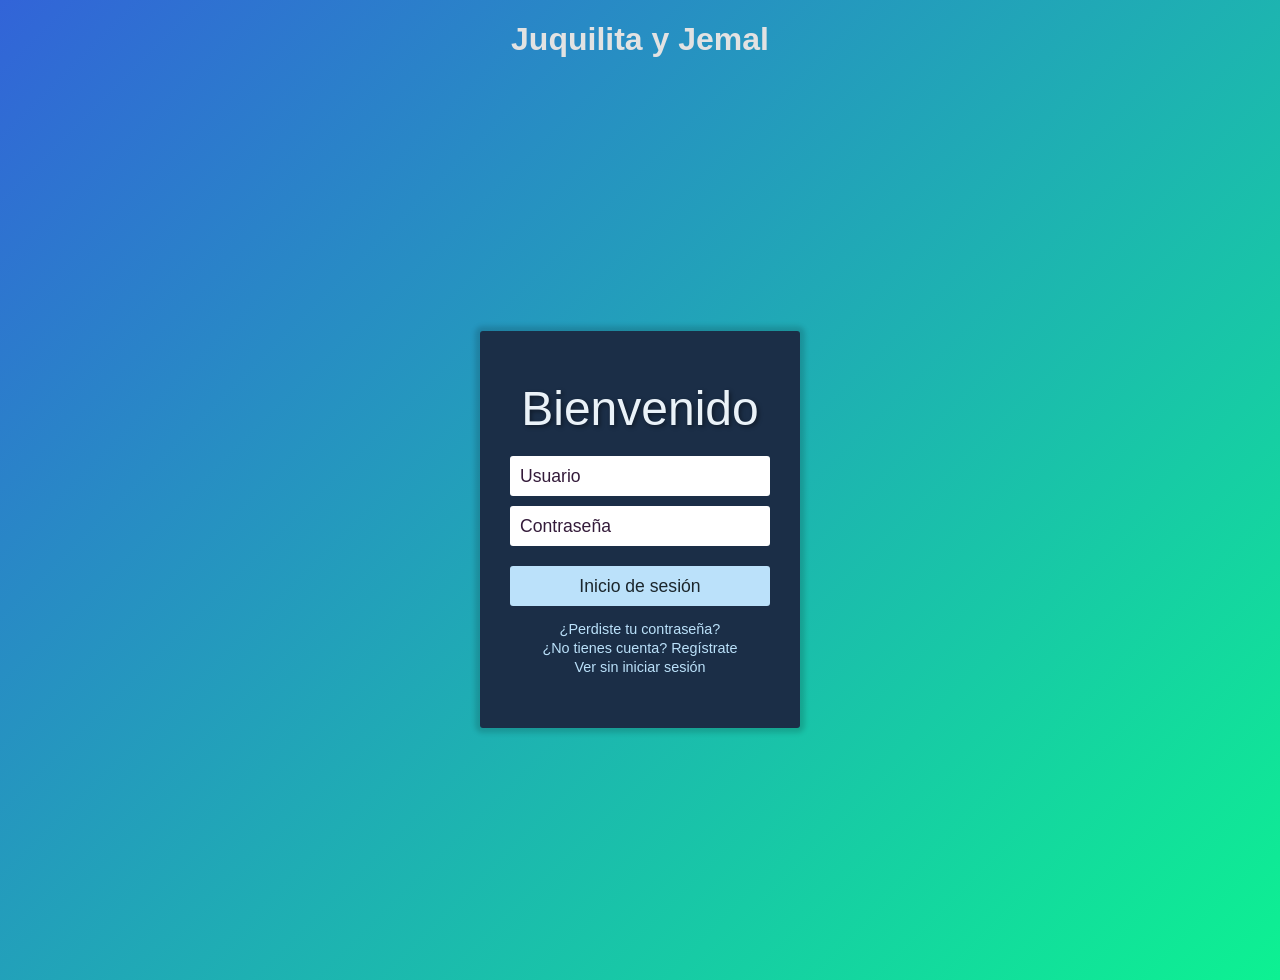
<file: Index.html>
<!DOCTYPE html>
<html lang="es">
<head>
    <meta charset="utf-8">
    <title>Papeleria</title>
    <link rel="stylesheet" href="estilos/login.css">
    <style>
        h1 {
            text-align: center;
            color: rgb(226, 226, 226);
        }
    </style>
</head>
<body>
    <h1>Juquilita y Jemal</h1>

    <div id="contenedor">
        <div id="central">
            <div id="login">
                <div class="titulo">
                    Bienvenido
                </div>
                <!-- Formulario -->
                <form id="loginform" action="Inicio/Marcas.html" method="get">
                    <input type="text" name="usuario" placeholder="Usuario" required>
                    <input type="password" placeholder="Contraseña" name="password" required>
                    <button type="submit" title="Ingresar">Inicio de sesión</button>
                </form>
                
                <div class="pie-form">
                    <a href="https://support.google.com/accounts/answer/41078?hl=es-419&co=GENIE.Platform%3DAndroid">¿Perdiste tu contraseña?</a>
                    <a href="https://accounts.google.com/v3/signin/identifier?dsh=S-1258198000%3A1680223844761771&authuser=0&continue=http%3A%2F%2Fsupport.google.com%2Faccounts%2Fanswer%2F27441%3Fhl%3Des-419&ec=GAlAdQ&hl=es-419&flowName=GlifWebSignIn&flowEntry=AddSession">¿No tienes cuenta? Regístrate</a>
                    <a href="Inicio/Marcas.html">Ver sin iniciar sesión</a>
                </div>
            </div>
        </div>
    </div>
</body>
</html>
</file>
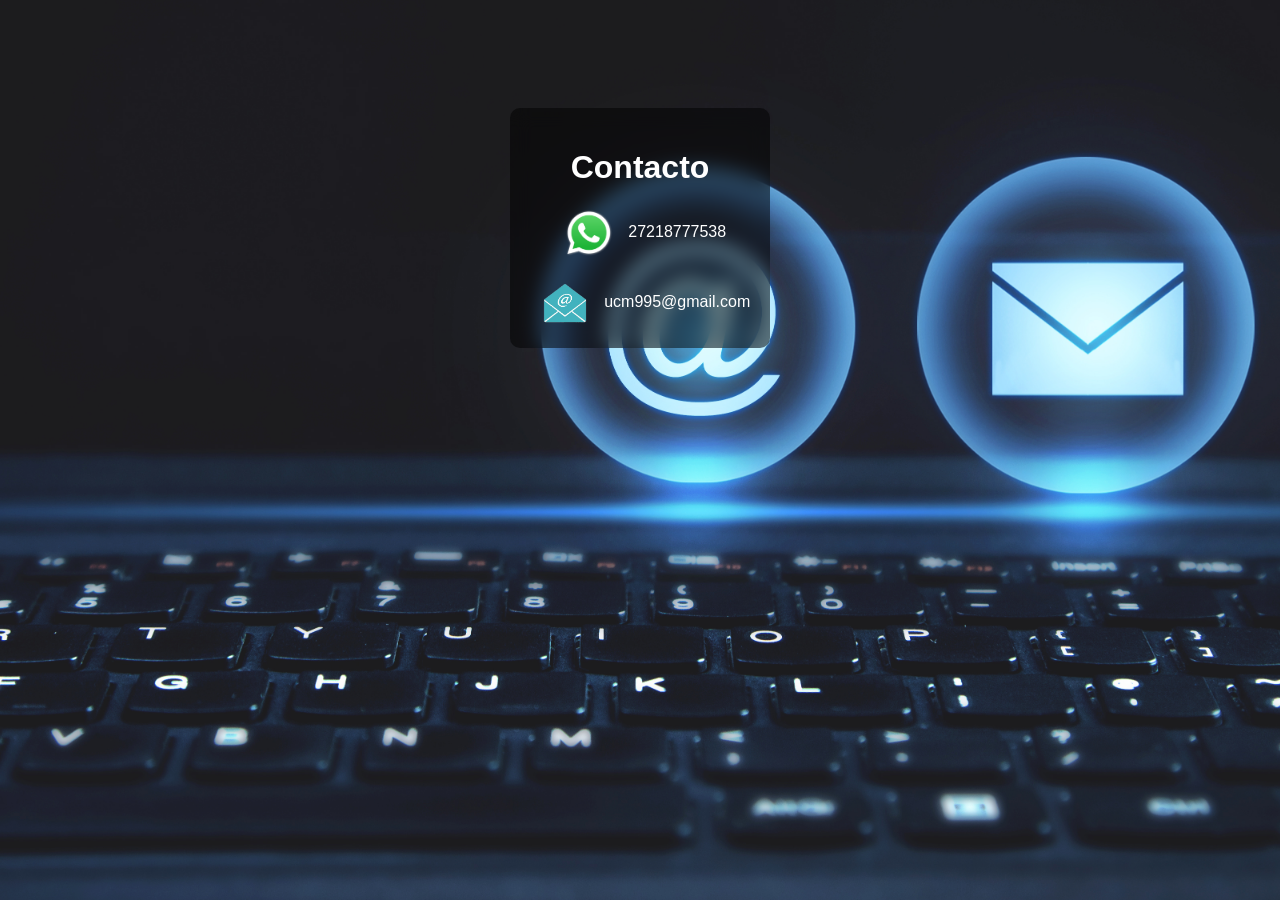
<file: Inicio/contactenos.html>
<!DOCTYPE html>
<html lang="es">
<head>
<meta charset="UTF-8">
<meta name="viewport" content="width=device-width, initial-scale=1.0">
<title>Contacto</title>
<link rel="stylesheet" href="estilos/estilos_contactenos.css">
</head>
<body>
    <div class="contact-overlay">
        <h1>Contacto</h1>
        <div class="contact-info">
            <img src="img_page/whatsapp.png" alt="WhatsApp">
            <span>27218777538</span>
        </div>
        <div class="contact-info">
            <img src="img_page/email.png" alt="Correo electrónico">
            <span>ucm995@gmail.com</span>
        </div>
    </div>
</body>
</html>
</file>
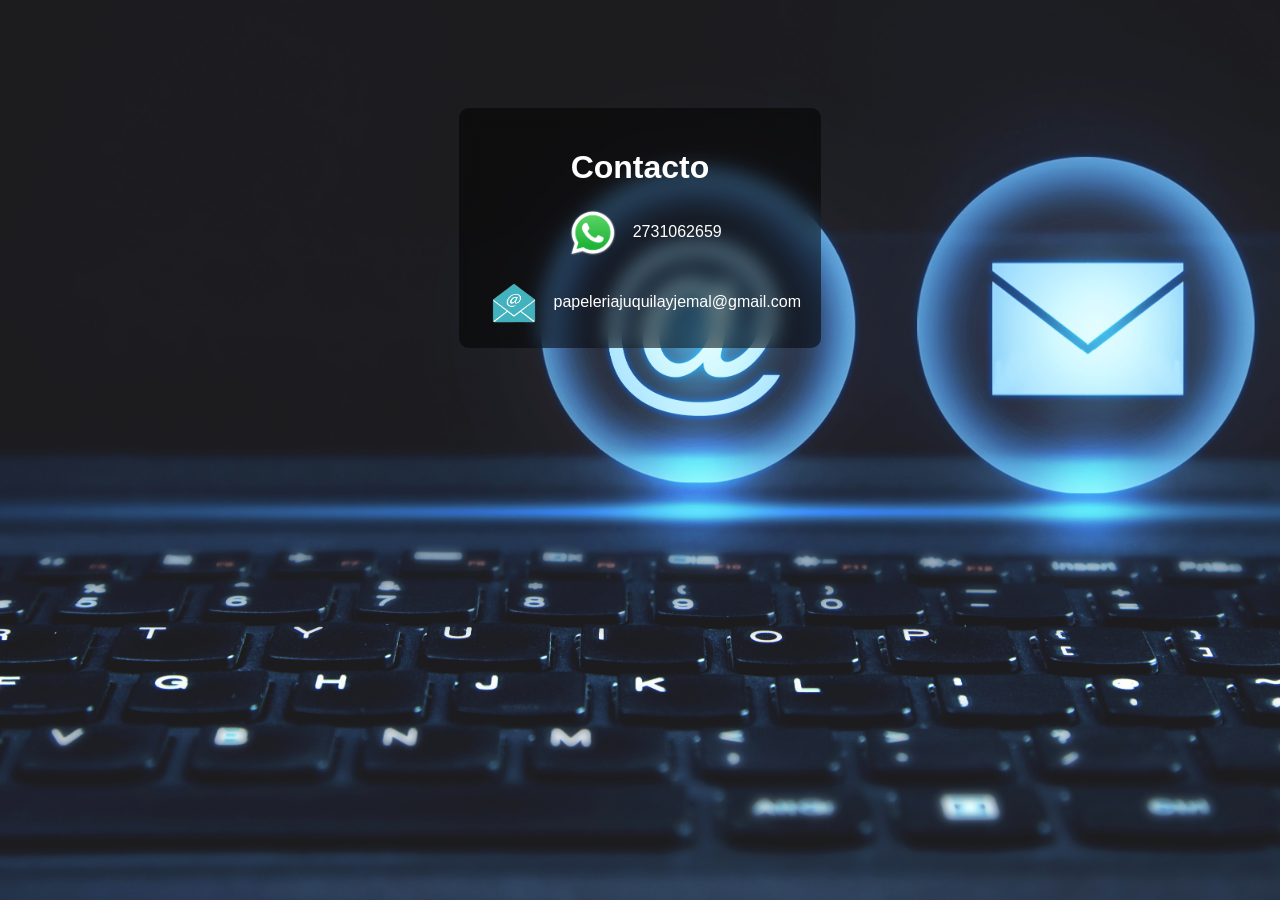
<file: Inicio/papeleria/contactenos.html>
<!DOCTYPE html>
<html lang="es">
<head>
<meta charset="UTF-8">
<meta name="viewport" content="width=device-width, initial-scale=1.0">
<title>Contacto</title>
<style>
    body {
        background-image: url('c.jpg');
        background-size: cover;
        background-position: center;
        color: white;
        font-family: Arial, sans-serif;
        text-align: center;
        padding-top: 100px;
        background-attachment: fixed; /* Fija la imagen de fondo */
    }
    .contact-overlay {
        background-color: rgba(0, 0, 0, 0.5); /* Color de fondo con opacidad */
        padding: 20px;
        border-radius: 10px; /* Bordes redondeados */
        backdrop-filter: blur(10px); /* Efecto de desenfoque */
        display: inline-block; /* Alinear con el texto */
    }
    .contact-info {
        margin-top: 20px;
    }
    .contact-info img {
        width: 50px;
        height: 50px;
        margin: 0 10px;
        vertical-align: middle;
    }
</style>
</head>
<body>
    <div class="contact-overlay">
        <h1>Contacto</h1>
        <div class="contact-info">
            <img src="whatsapp.png" alt="WhatsApp">
            <span>2731062659</span>
        </div>
        <div class="contact-info">
            <img src="email.png" alt="Correo electrónico">
            <span>papeleriajuquilayjemal@gmail.com</span>
        </div>
    </div>
</body>
</html>
</file>
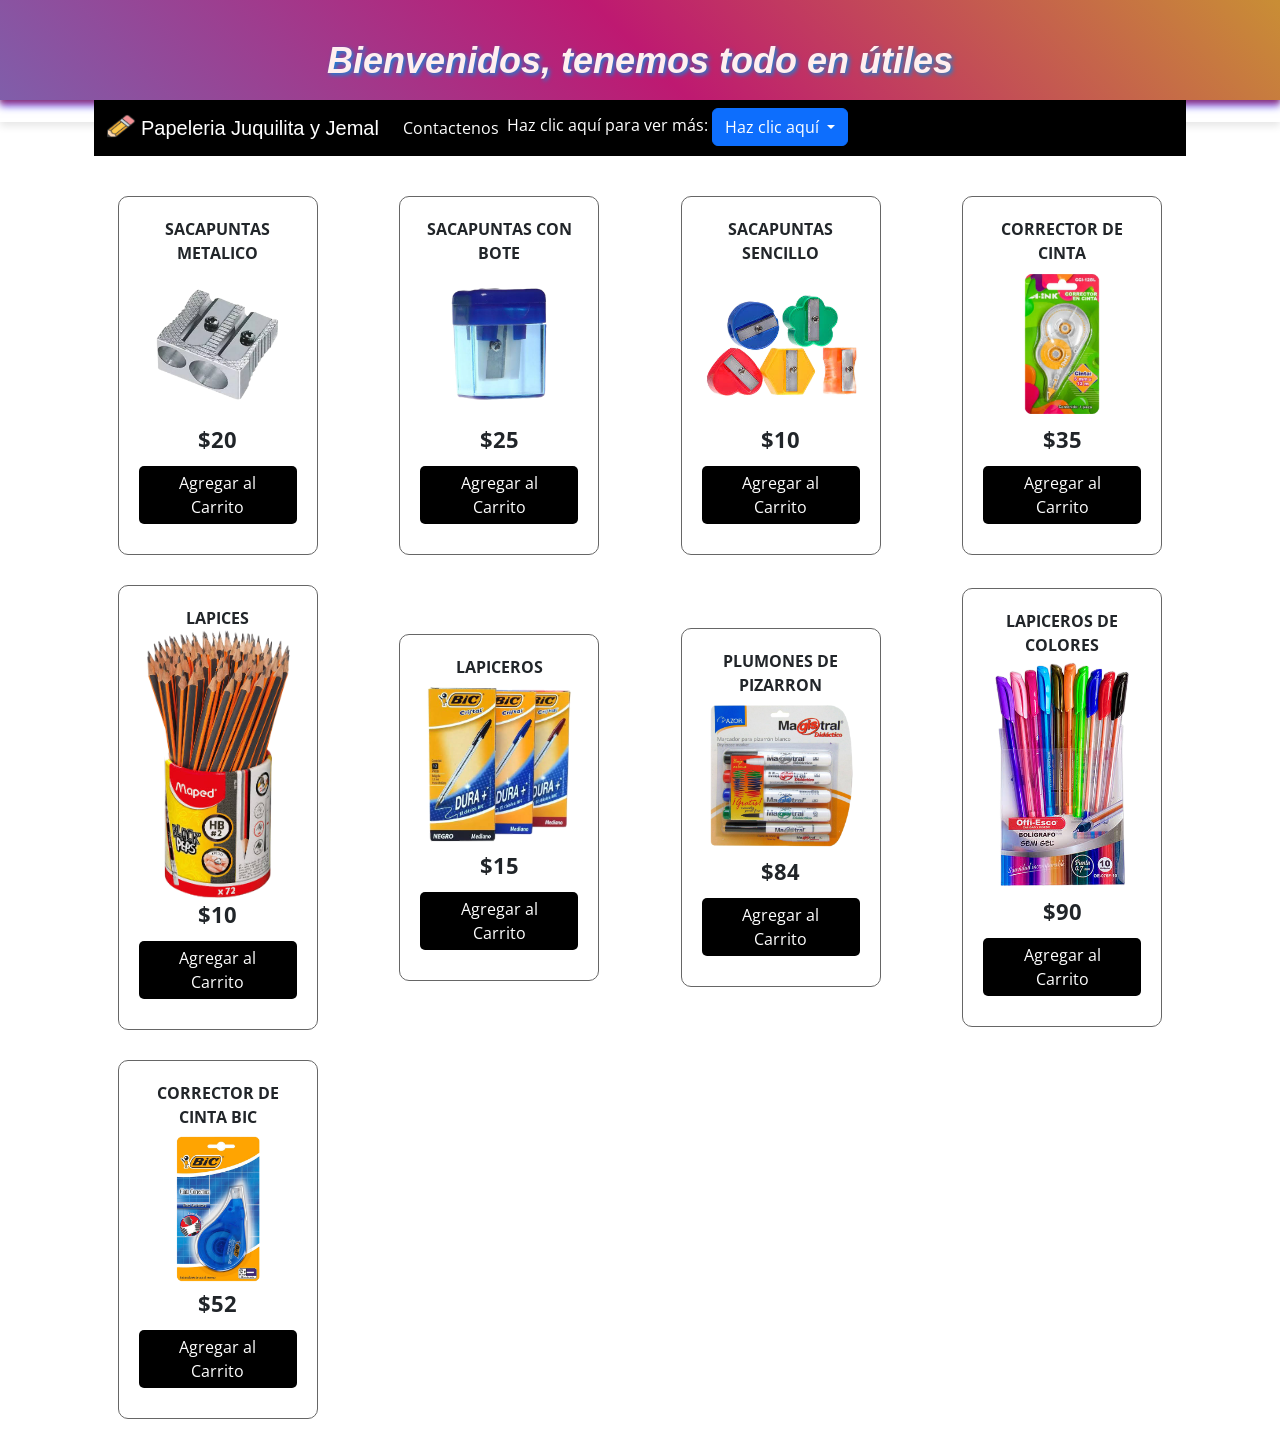
<file: Inicio/papeleria/lapices_y_mas.html>
<!DOCTYPE html>
<html lang="es">

<head>
    <meta charset="UTF-8">
    <meta http-equiv="X-UA-Compatible" content="IE=edge">
    <meta name="viewport" content="width=device-width, initial-scale=1.0">
    <link rel="stylesheet" href="https://cdnjs.cloudflare.com/ajax/libs/font-awesome/6.2.1/css/all.min.css"
        integrity="sha512-MV7K8+y+gLIBoVD59lQIYicR65iaqukzvf/nwasF0nqhPay5w/9lJmVM2hMDcnK1OnMGCdVK+iQrJ7lzPJQd1w=="
        crossorigin="anonymous" referrerpolicy="no-referrer" />
    <link rel="stylesheet" href="estilo.css">
    <script src="app.js" async></script>
    <title>Papeleria Juquilita</title>
    <link href="https://cdn.jsdelivr.net/npm/bootstrap@5.3.0-alpha2/dist/css/bootstrap.min.css" rel="stylesheet"
        integrity="sha384-aFq/bzH65dt+w6FI2ooMVUpc+21e0SRygnTpmBvdBgSdnuTN7QbdgL+OapgHtvPp" crossorigin="anonymous">
</head>

<body>
    <header class="barra-presentacion">
        <h1>Bienvenidos, tenemos todo en útiles</h1>
    </header>

    <div class="container">
        <div class="container">
            <div class="row">
                <div class="col">
                    <nav class="navbar navbar-expand-lg" style="background-color: #000000; color: #fff;">
                        <div class="container-fluid">
                            <a class="navbar-brand" href="#" style="color: #fff;">
                                <img src="img/lapiz.png" alt="Logo" width="30" height="24"
                                    class="d-inline-block align-text-top">
                                <span style="font-family: 'Arial Black', sans-serif;">Papeleria Juquilita y Jemal</span>
                            </a>
                            <button class="navbar-toggler" type="button" data-bs-toggle="collapse"
                                data-bs-target="#navbarSupportedContent" aria-controls="navbarSupportedContent"
                                aria-expanded="false" aria-label="Toggle navigation" style="border-color: #fff;">
                                <span class="navbar-toggler-icon" style="color: #fff;"></span>
                            </button>
                            <div class="collapse navbar-collapse" id="navbarSupportedContent">
                                <ul class="navbar-nav me-auto mb-2 mb-lg-0">
                                    <li class="nav-item">
                                        <a class="nav-link active" aria-current="page" href="contactenos.html"
                                            style="color: #fff;">Contactenos</a>
                                    </li>
                                    <li class="nav-item">
                                        <div class="dropdown">
                                            <span style="color: #ffffff;">Haz clic aquí para ver más:</span>
                                            <button class="btn btn-primary dropdown-toggle" type="button"
                                                id="dropdownMenuButton" data-toggle="dropdown" aria-haspopup="true"
                                                aria-expanded="false">
                                                Haz clic aquí
                                            </button>
                                            <div class="dropdown-menu" aria-labelledby="dropdownMenuButton">
                                                <a class="dropdown-item" href="libretas.html">Libretas</a>
                                                <a class="dropdown-item" href="variado.html">Variado</a>
                                                <a class="dropdown-item" href="libro.html">Libros</a>
                                            </div>
                                        </div>
                                    </li>
                                </ul>
                                <a class="navbar-brand" href="#" style="color: #050505;"></a>
                            </div>
                        </div>
                    </nav>
                </div>
            </div>
        </div>

        <!-- Bootstrap JS y jQuery (Incluir jQuery antes que Bootstrap JS) -->
        <script src="https://code.jquery.com/jquery-3.5.1.slim.min.js"></script>
        <script src="https://maxcdn.bootstrapcdn.com/bootstrap/4.5.2/js/bootstrap.min.js"></script>

        <section class="contenedor">
            <!-- Contenedor de elementos -->
            <div class="contenedor-items">
                <div class="item">
                    <span class="titulo-item">sacapuntas metalico</span>
                    <img src="img/boxengass.png" alt="" class="img-item">
                    <span class="precio-item">$20</span>
                    <button class="boton-item">Agregar al Carrito</button>
                </div>
                <div class="item">
                    <span class="titulo-item">sacapuntas con bote</span>
                    <img src="img/englishros.png" alt="" class="img-item">
                    <span class="precio-item">$25</span>
                    <button class="boton-item">Agregar al Carrito</button>
                </div>
                <div class="item">
                    <span class="titulo-item">sacapuntas sencillo</span>
                    <img src="img/knockna.png" alt="" class="img-item">
                    <span class="precio-item">$10</span>
                    <button class="boton-item">Agregar al Carrito</button>
                </div>
                <div class="item">
                    <span class="titulo-item">corrector de cinta</span>
                    <img src="img/lanigh.png" alt="" class="img-item">
                    <span class="precio-item">$35</span>
                    <button class="boton-item">Agregar al Carrito</button>
                </div>
                <div class="item">
                    <span class="titulo-item">lapices</span>
                    <img src="img/silveral.png" alt="" class="img-item">
                    <span class="precio-item">$10</span>
                    <button class="boton-item">Agregar al Carrito</button>
                </div>
                <div class="item">
                    <span class="titulo-item">lapiceros</span>
                    <img src="img/skingla.png" alt="" class="img-item">
                    <span class="precio-item">$15</span>
                    <button class="boton-item">Agregar al Carrito</button>
                </div>
                <div class="item">
                    <span class="titulo-item">plumones de pizarron</span>
                    <img src="img/midimi.png" alt="" class="img-item">
                    <span class="precio-item">$84</span>
                    <button class="boton-item">Agregar al Carrito</button>
                </div>
                <div class="item">
                    <span class="titulo-item">lapiceros de colores</span>
                    <img src="img/sirblu.png" alt="" class="img-item">
                    <span class="precio-item">$90</span>
                    <button class="boton-item">Agregar al Carrito</button>
                </div>
                <div class="item">
                    <span class="titulo-item">corrector de cinta bic</span>
                    <img src="img/middlestee.png" alt="" class="img-item">
                    <span class="precio-item">$52</span>
                    <button class="boton-item">Agregar al Carrito</button>
                </div>
            </div>

            <!-- Carrito de Compras -->
            <div class="carrito" id="carrito">
                <div class="header-carrito">
                    <h2>Tu Carrito</h2>
                </div>

                <div class="carrito-items">

                </div>
                <div class="carrito-total">
                    <div class="fila">
                        <strong>Tu Total</strong>
                        <span class="carrito-precio-total">
                            $120
                        </span>
                    </div>
                    <a href="carro/pago.html" class="btn-pagar" class="fa-solid fa-bag-shopping"><i>Pagar</i></a>
                </div>
            </div>
        </section>
        <script>
            document.addEventListener("DOMContentLoaded", function () {
                const dropdownMenu = document.querySelector("#dropdownMenuButton");

                dropdownItems.forEach(item => {
                    item.addEventListener("click", function () {
                        // Aquí puedes añadir el comportamiento deseado para cada ventana
                        alert(`Haz clic en ${this.textContent}`);
                    });
                });
            });
        </script>
    </div>
</body>
</html>
</file>
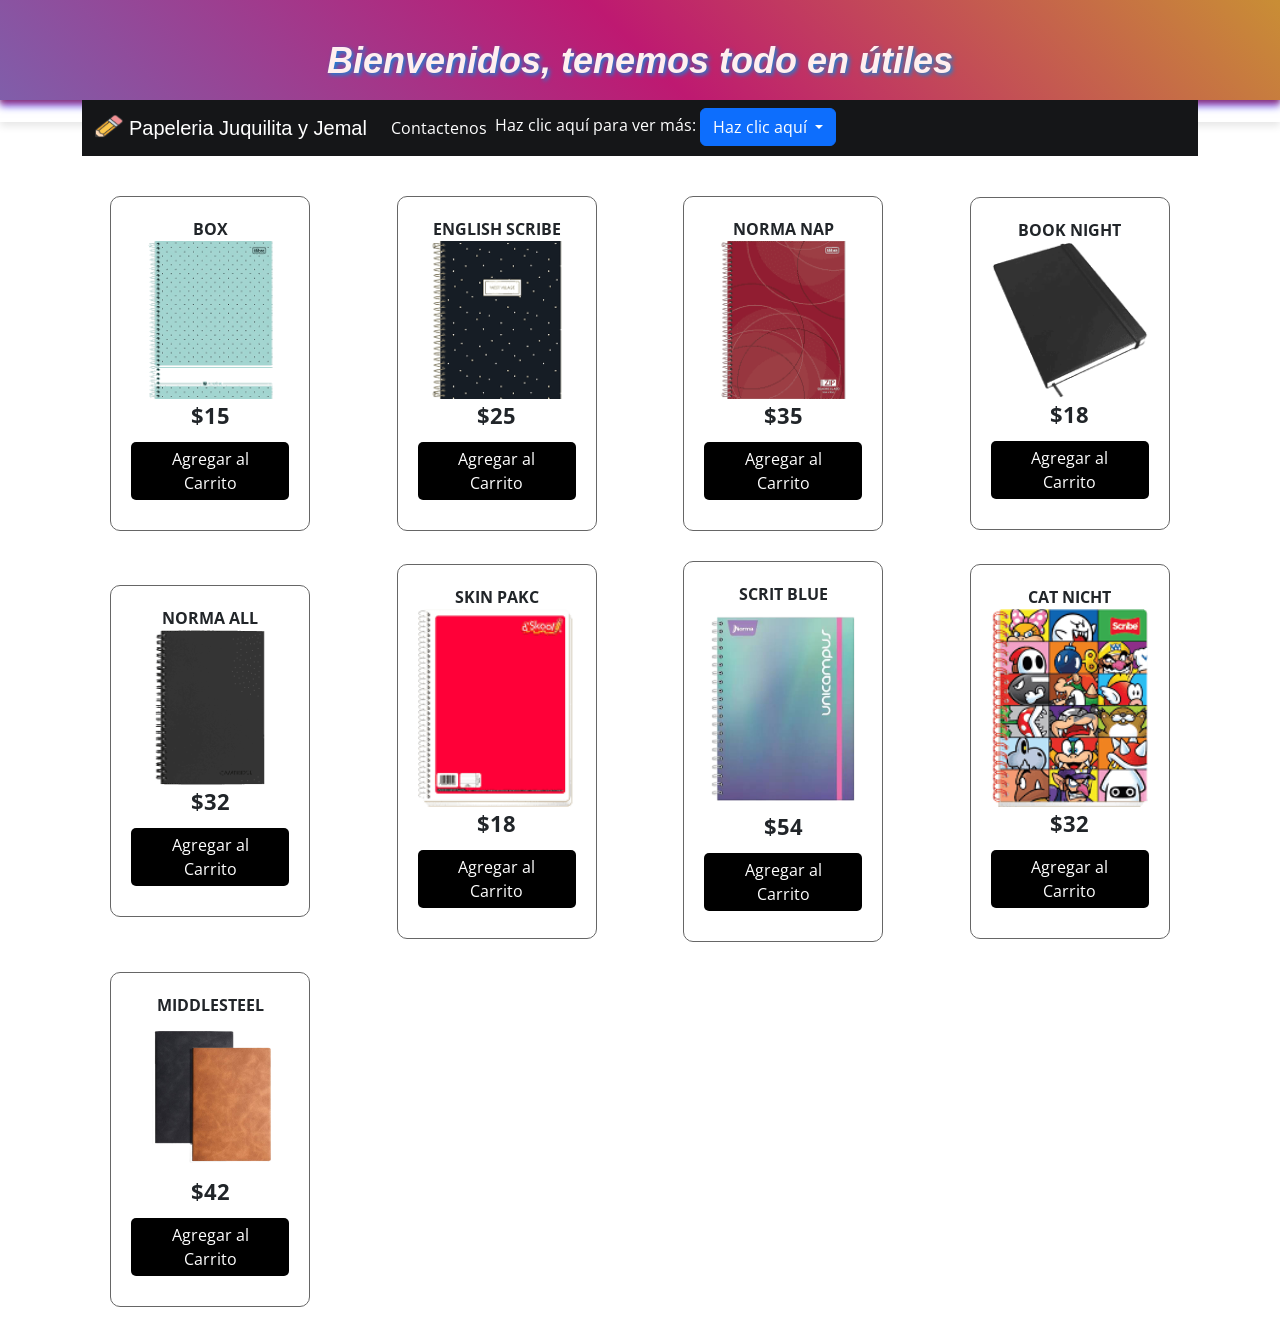
<file: Inicio/papeleria/libretas.html>
<!DOCTYPE html>
<html lang="es">

<head>
    <meta charset="UTF-8">
    <meta http-equiv="X-UA-Compatible" content="IE=edge">
    <meta name="viewport" content="width=device-width, initial-scale=1.0">
    <link rel="stylesheet" href="https://cdnjs.cloudflare.com/ajax/libs/font-awesome/6.2.1/css/all.min.css"
        integrity="sha512-MV7K8+y+gLIBoVD59lQIYicR65iaqukzvf/nwasF0nqhPay5w/9lJmVM2hMDcnK1OnMGCdVK+iQrJ7lzPJQd1w=="
        crossorigin="anonymous" referrerpolicy="no-referrer" />
    <link rel="stylesheet" href="estilo.css">
    <script src="app.js" async></script> <!--- Para que salga el carrito -->
    <title>Papeleria Juquilita </title>
    <link href="https://cdn.jsdelivr.net/npm/bootstrap@5.3.0-alpha2/dist/css/bootstrap.min.css" rel="stylesheet"
        integrity="sha384-aFq/bzH65dt+w6FI2ooMVUpc+21e0SRygnTpmBvdBgSdnuTN7QbdgL+OapgHtvPp" crossorigin="anonymous">
</head>

<body>
    <header class="barra-presentacion">
        <h1>Bienvenidos, tenemos todo en útiles</h1>
    </header>

    <div class="container">
        <div class="row">
            <div class="container">
                <div class="row">
                    <div class="col">
                        <nav class="navbar navbar-expand-lg" style="background-color: #151618; color: #fff;">
                            <div class="container-fluid">
                                <a class="navbar-brand" href="#" style="color: #fff;">
                                    <img src="img/lapiz.png" alt="Logo" width="30" height="24"
                                        class="d-inline-block align-text-top">
                                    <span style="font-family: 'Arial Black', sans-serif;">Papeleria
                                        Juquilita y Jemal</span>
                                </a>
                                <button class="navbar-toggler" type="button" data-bs-toggle="collapse"
                                    data-bs-target="#navbarSupportedContent" aria-controls="navbarSupportedContent"
                                    aria-expanded="false" aria-label="Toggle navigation" style="border-color: #fff;">
                                    <span class="navbar-toggler-icon" style="color: #fff;"></span>
                                </button>
                                <div class="collapse navbar-collapse" id="navbarSupportedContent">
                                    <ul class="navbar-nav me-auto mb-2 mb-lg-0">
                                        <li class="nav-item">
                                            <a class="nav-link active" aria-current="page" href="contactenos.html"
                                                style="color: #fff;">Contactenos</a>
                                        </li>
                                        <li class="nav-item">
                                            <div class="dropdown">
                                                <span style="color: #ffffff;">Haz clic aquí para ver
                                                    más:</span>
                                                <button class="btn btn-primary dropdown-toggle" type="button"
                                                    id="dropdownMenuButton" data-toggle="dropdown" aria-haspopup="true"
                                                    aria-expanded="false">
                                                    Haz clic aquí
                                                </button>
                                                <div class="dropdown-menu" aria-labelledby="dropdownMenuButton">
                                                    <a class="dropdown-item" href="lapices_y_mas.html">Lapices y mas</a>
                                                    <a class="dropdown-item" href="variado.html">Variado</a>
                                                    <a class="dropdown-item" href="libro.html">Libros</a>

                                                </div>
                                            </div>
                                        </li>
                                    </ul>
                                    <a class="navbar-brand" href="#" style="color: #050505;"></a>
                                </div>
                            </div>
                        </nav>
                    </div>
                </div>
            </div>

            <!-- Bootstrap JS y jQuery (Asegúrate de incluir jQuery antes de Bootstrap JS) -->
            <script src="https://code.jquery.com/jquery-3.5.1.slim.min.js"></script>
            <script src="https://maxcdn.bootstrapcdn.com/bootstrap/4.5.2/js/bootstrap.min.js"></script>


            <section class="contenedor">
                <!-- Contenedor de elementos -->
                <div class="contenedor-items">
                    <div class="item">
                        <span class="titulo-item">Box</span>
                        <img src="img/boxengasse.png" alt="" class="img-item">
                        <span class="precio-item">$15</span>
                        <button class="boton-item">Agregar al Carrito</button>
                    </div>
                    <div class="item">
                        <span class="titulo-item">English scribe</span>
                        <img src="img/englishrose.png" alt="" class="img-item">
                        <span class="precio-item">$25</span>
                        <button class="boton-item">Agregar al Carrito</button>
                    </div>
                    <div class="item">
                        <span class="titulo-item">Norma Nap</span>
                        <img src="img/knocknap.png" alt="" class="img-item">
                        <span class="precio-item">$35</span>
                        <button class="boton-item">Agregar al Carrito</button>
                    </div>
                    <div class="item">
                        <span class="titulo-item">BOOK Night</span>
                        <img src="img/lanight.png" alt="" class="img-item">
                        <span class="precio-item">$18</span>
                        <button class="boton-item">Agregar al Carrito</button>
                    </div>
                    <div class="item">
                        <span class="titulo-item">Norma All</span>
                        <img src="img/silverall.png" alt="" class="img-item">
                        <span class="precio-item">$32</span>
                        <button class="boton-item">Agregar al Carrito</button>
                    </div>
                    <div class="item">
                        <span class="titulo-item">Skin PAKC</span>
                        <img src="img/skinglam.png" alt="" class="img-item">
                        <span class="precio-item">$18</span>
                        <button class="boton-item">Agregar al Carrito</button>
                    </div>
                    <div class="item">
                        <span class="titulo-item">Scrit Blue</span>
                        <img src="img/midimix.png" alt="" class="img-item">
                        <span class="precio-item">$54</span>
                        <button class="boton-item">Agregar al Carrito</button>
                    </div>
                    <div class="item">
                        <span class="titulo-item">CAT NICHT</span>
                        <img src="img/sirblue.png" alt="" class="img-item">
                        <span class="precio-item">$32</span>
                        <button class="boton-item">Agregar al Carrito</button>
                    </div>
                    <div class="item">
                        <span class="titulo-item">Middlesteel</span>
                        <img src="img/middlesteel.png" alt="" class="img-item">
                        <span class="precio-item">$42</span>
                        <button class="boton-item">Agregar al Carrito</button>
                    </div>
                </div>

                <!-- Carrito de Compras -->
                <div class="carrito" id="carrito">
                    <div class="header-carrito">
                        <h2>Tu Carrito</h2>
                    </div>

                    <div class="carrito-items">

                    </div>
                    <div class="carrito-total">
                        <div class="fila">
                            <strong>Tu Total</strong>
                            <span class="carrito-precio-total">
                                $120.,00
                            </span>
                        </div>
                        <a href="carro/pago.html" class="btn-pagar" class="fa-solid fa-bag-shopping"><i>Pagar</i></a>
                    </div>
                </div>
            </section>
            
            <script>
                document.addEventListener("DOMContentLoaded", function () {
                    const dropdownMenu = document.querySelector("#dropdownMenuButton");

                    dropdownItems.forEach(item => {
                        item.addEventListener("click", function () {
                            // Aquí puedes añadir el comportamiento deseado para cada ventana
                            alert(`Haz clic en ${this.textContent}`);
                        });
                    });
                });
            </script>
        </div>
    </div>
</body>

</html>
</file>
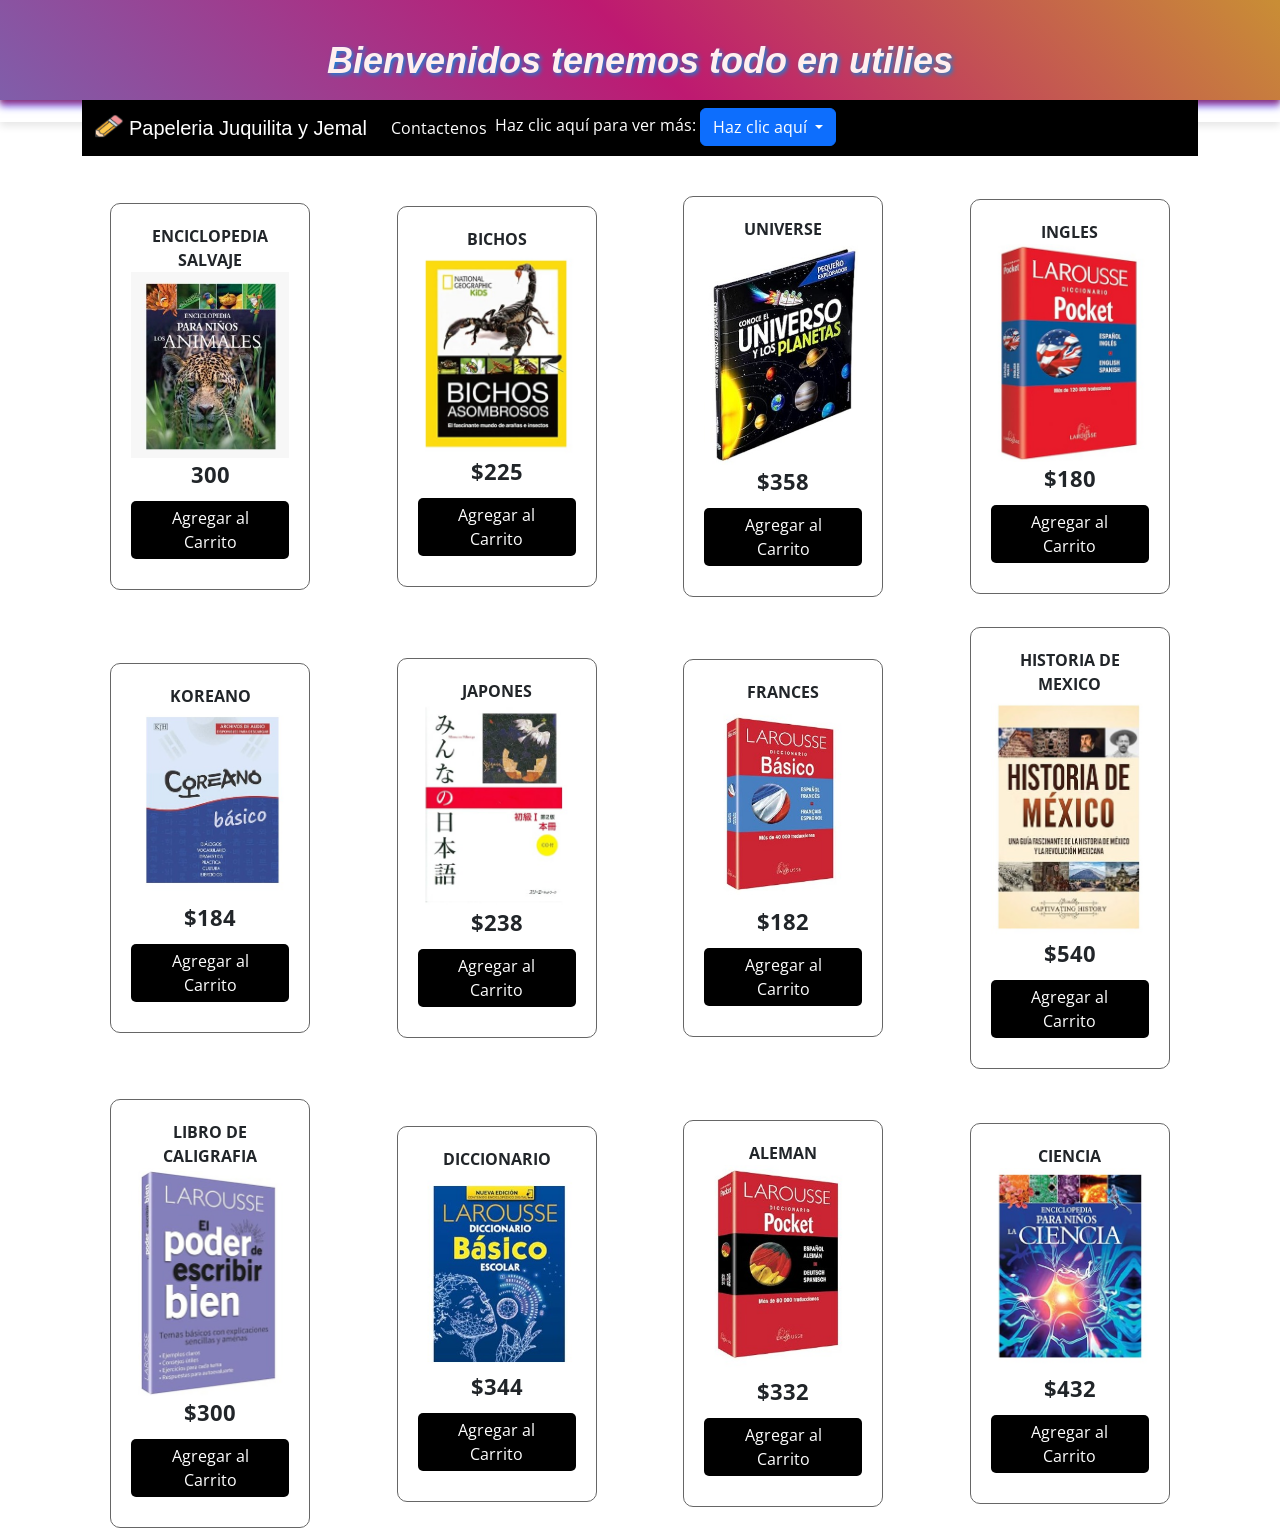
<file: Inicio/papeleria/libro.html>
<!DOCTYPE html>
<html lang="es">

<head>
    <meta charset="UTF-8">
    <meta http-equiv="X-UA-Compatible" content="IE=edge">
    <meta name="viewport" content="width=device-width, initial-scale=1.0">
    <link rel="stylesheet" href="https://cdnjs.cloudflare.com/ajax/libs/font-awesome/6.2.1/css/all.min.css"
        integrity="sha512-MV7K8+y+gLIBoVD59lQIYicR65iaqukzvf/nwasF0nqhPay5w/9lJmVM2hMDcnK1OnMGCdVK+iQrJ7lzPJQd1w=="
        crossorigin="anonymous" referrerpolicy="no-referrer" />
    <link rel="stylesheet" href="estilo.css">
    <script src="app.js" async></script>
    <title>Papeleria Juquilita</title>
    <link href="https://cdn.jsdelivr.net/npm/bootstrap@5.3.0-alpha2/dist/css/bootstrap.min.css" rel="stylesheet"
        integrity="sha384-aFq/bzH65dt+w6FI2ooMVUpc+21e0SRygnTpmBvdBgSdnuTN7QbdgL+OapgHtvPp" crossorigin="anonymous">
</head>

<body>

    <header class="barra-presentacion">
        <h1>Bienvenidos tenemos todo en utilies </h1>
    </header>

    <div class="container">

        <div class="row">
            <!-- Fila 1 nombre del sitio y menú -->
            <div class="container">
                <div class="row">
                    <div class="col">
                        <nav class="navbar navbar-expand-lg" style="background-color: #000000; color: #fff;">
                            <div class="container-fluid">
                                <a class="navbar-brand" href="#" style="color: #fff;">
                                    <img src="img/lapiz.png" alt="Logo" width="30" height="24"
                                        class="d-inline-block align-text-top">
                                    <span style="font-family: 'Arial Black', sans-serif;">Papeleria Juquilita y Jemal</span>
                                </a>
                                <button class="navbar-toggler" type="button" data-bs-toggle="collapse"
                                    data-bs-target="#navbarSupportedContent" aria-controls="navbarSupportedContent"
                                    aria-expanded="false" aria-label="Toggle navigation" style="border-color: #fff;">
                                    <span class="navbar-toggler-icon" style="color: #fff;"></span>
                                </button>
                                <div class="collapse navbar-collapse" id="navbarSupportedContent">
                                    <ul class="navbar-nav me-auto mb-2 mb-lg-0">
                                        <li class="nav-item">
                                            <a class="nav-link active" aria-current="page" href="contactenos.html"
                                                style="color: #fff;">Contactenos</a>
                                        </li>
                                        <li class="nav-item">
                                            <div class="dropdown">
                                                <span style="color: #ffffff;">Haz clic aquí para ver más:</span>
                                                <button class="btn btn-primary dropdown-toggle" type="button" id="dropdownMenuButton" data-toggle="dropdown" 
                                                aria-haspopup="true" aria-expanded="false">Haz clic aquí </button>

                                                <div class="dropdown-menu" aria-labelledby="dropdownMenuButton">
                                                    <a class="dropdown-item" href="lapices_y_mas.html">Lapices y mas</a>
                                                    <a class="dropdown-item" href="variado.html">Variado</a>
                                                    <a class="dropdown-item" href="libretas.html">Libretas</a>
                                                </div>
                                            </div>
                                        </li>
                                    </ul>
                                    <a class="navbar-brand" href="#" style="color: #050505;"></a>
                                </div>
                            </div>
                        </nav>
                    </div>
                </div>
            </div>


            <!-- Bootstrap JS y jQuery (Asegúrate de incluir jQuery antes de Bootstrap JS) -->
            <script src="https://code.jquery.com/jquery-3.5.1.slim.min.js"></script>
            <script src="https://maxcdn.bootstrapcdn.com/bootstrap/4.5.2/js/bootstrap.min.js"></script>


            <section class="contenedor">
                <!-- Contenedor de elementos -->
                <div class="contenedor-items">
                    <div class="item">
                        <span class="titulo-item">Enciclopedia salvaje</span>
                        <img src="img/1.jpeg" alt="" class="img-item">
                        <span class="precio-item">300</span>
                        <button class="boton-item">Agregar al Carrito</button>
                    </div>
                    <div class="item">
                        <span class="titulo-item">Bichos</span>
                        <img src="img/2.jpeg" alt="" class="img-item">
                        <span class="precio-item">$225</span>
                        <button class="boton-item">Agregar al Carrito</button>
                    </div>
                    <div class="item">
                        <span class="titulo-item">Universe</span>
                        <img src="img/3.jpeg" alt="" class="img-item">
                        <span class="precio-item">$358</span>
                        <button class="boton-item">Agregar al Carrito</button>
                    </div>
                    <div class="item">
                        <span class="titulo-item">Ingles</span>
                        <img src="img/4.jpeg" alt="" class="img-item">
                        <span class="precio-item">$180</span>
                        <button class="boton-item">Agregar al Carrito</button>
                    </div>
                    <div class="item">
                        <span class="titulo-item">Koreano</span>
                        <img src="img/10.jpeg" alt="" class="img-item">
                        <span class="precio-item">$184</span>
                        <button class="boton-item">Agregar al Carrito</button>

                    </div>
                    <div class="item">
                        <span class="titulo-item">Japones</span>
                        <img src="img/11.jpeg" alt="" class="img-item">
                        <span class="precio-item">$238</span>
                        <button class="boton-item">Agregar al Carrito</button>

                    </div>
                    <div class="item">
                        <span class="titulo-item">Frances</span>
                        <img src="img/12.jpeg" alt="" class="img-item">
                        <span class="precio-item">$182</span>
                        <button class="boton-item">Agregar al Carrito</button>


                    </div>
                    <div class="item">
                        <span class="titulo-item">Historia de Mexico</span>
                        <img src="img/5.jpeg" alt="" class="img-item">
                        <span class="precio-item">$540</span>
                        <button class="boton-item">Agregar al Carrito</button>
                    </div>
                    <div class="item">
                        <span class="titulo-item">Libro de Caligrafia</span>
                        <img src="img/6.jpeg" alt="" class="img-item">
                        <span class="precio-item">$300</span>
                        <button class="boton-item">Agregar al Carrito</button>
                    </div>
                    <div class="item">
                        <span class="titulo-item">Diccionario</span>
                        <img src="img/7.jpeg" alt="" class="img-item">
                        <span class="precio-item">$344</span>
                        <button class="boton-item">Agregar al Carrito</button>
                    </div>
                    <div class="item">
                        <span class="titulo-item">Aleman</span>
                        <img src="img/8.jpeg" alt="" class="img-item">
                        <span class="precio-item">$332</span>
                        <button class="boton-item">Agregar al Carrito</button>
                    </div>
                    <div class="item">
                        <span class="titulo-item">Ciencia</span>
                        <img src="img/9.jpeg" alt="" class="img-item">
                        <span class="precio-item">$432</span>
                        <button class="boton-item">Agregar al Carrito</button>
                    </div>
                </div>
                <!-- Carrito de Compras -->
                <div class="carrito" id="carrito">
                    <div class="header-carrito">
                        <h2>Tu Carrito</h2>
                    </div>

                    <div class="carrito-items"> </div>
                    <div class="carrito-total">
                        <div class="fila">
                            <strong>Tu Total</strong>
                            <span class="carrito-precio-total">$120. 0,00</span>
                        </div>
                        <a href="carro/pago.html" class="btn-pagar">Pagar <i class="fa-solid fa-bag-shopping"></i></a>
                    </div>
                </div>
            </section>
        </div>
    </div>
</body>

</html>



<!---
    <!DOCTYPE html>
    <html lang="es">

    <head>
        <meta charset="UTF-8">
        <meta http-equiv="X-UA-Compatible" content="IE=edge">
        <meta name="viewport" content="width=device-width, initial-scale=1.0">
        <link rel="stylesheet" href="https://cdnjs.cloudflare.com/ajax/libs/font-awesome/6.2.1/css/all.min.css"
            integrity="sha512-MV7K8+y+gLIBoVD59lQIYicR65iaqukzvf/nwasF0nqhPay5w/9lJmVM2hMDcnK1OnMGCdVK+iQrJ7lzPJQd1w=="
            crossorigin="anonymous" referrerpolicy="no-referrer" />
        <link rel="stylesheet" href="estilo.css">
        <script src="app.js" async></script>
        <title>Papeleria Juquilita </title>
    </head>
-->



<!--
            <head>
                <meta charset="UTF-8">
                <meta name="viewport" content="width=device-width, initial-scale=1.0">
                <title>Desplegar Ventanas</title>
            
                <link href="https://maxcdn.bootstrapcdn.com/bootstrap/4.5.2/css/bootstrap.min.css" rel="stylesheet">
            </head
-->
</file>
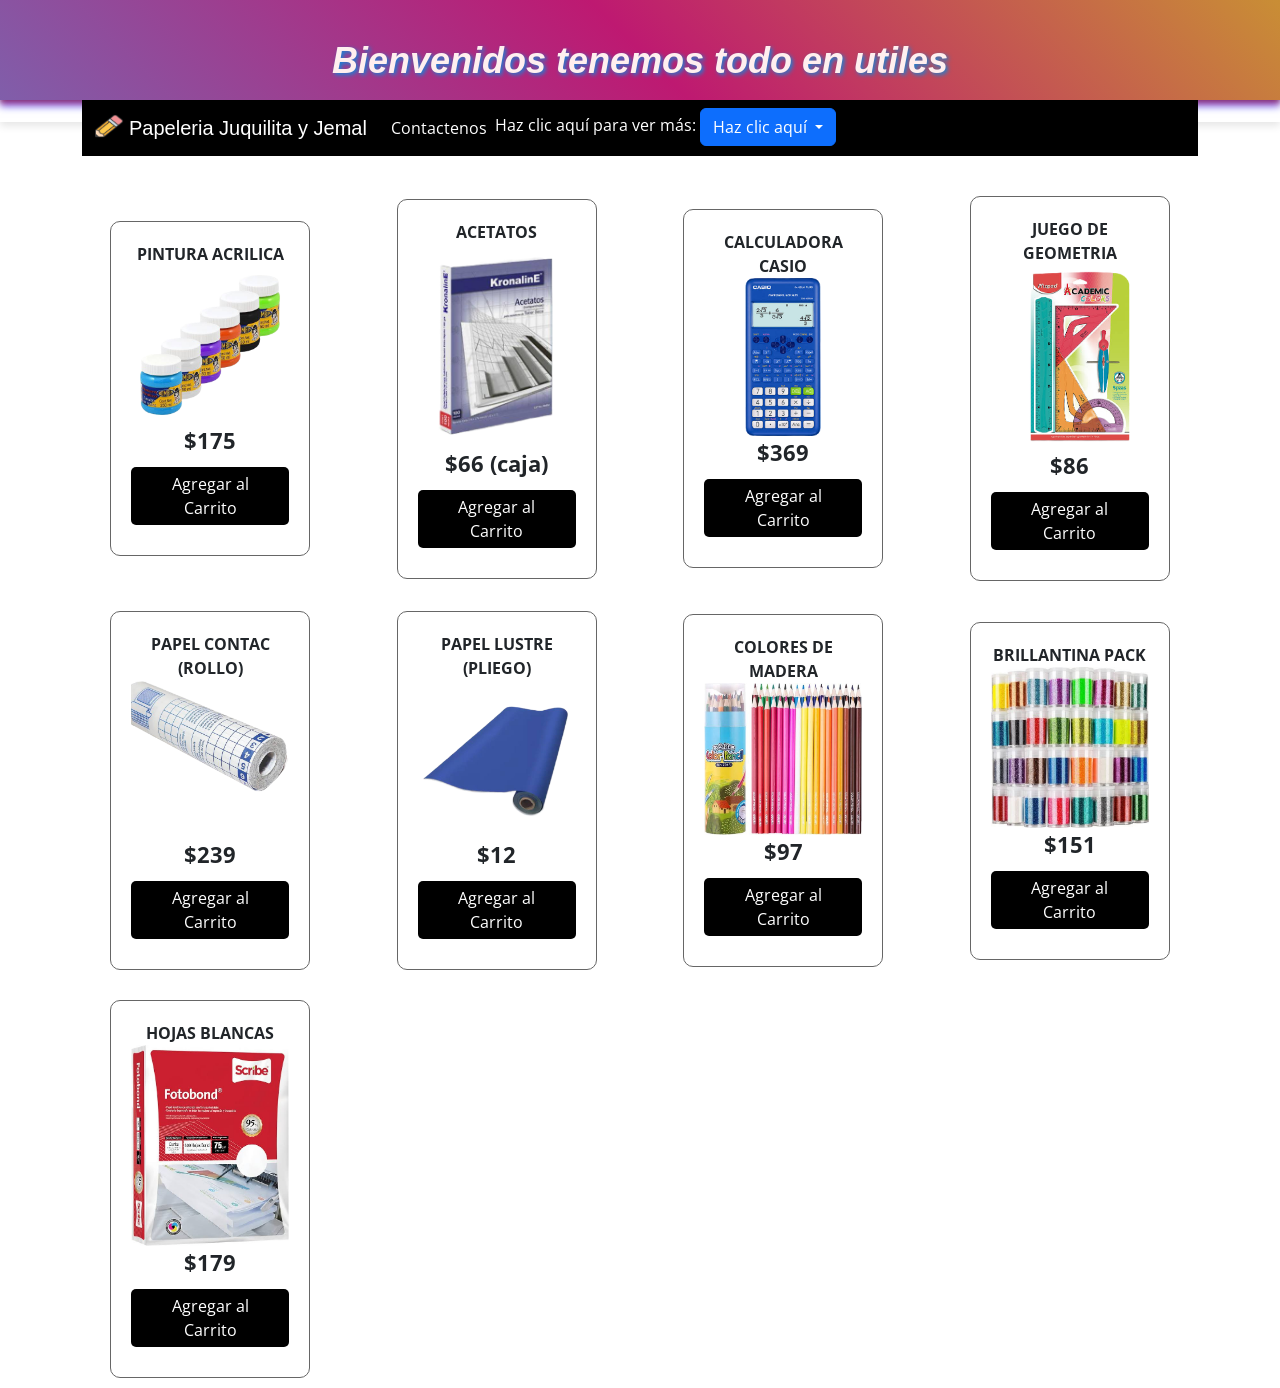
<file: Inicio/papeleria/variado.html>
<!DOCTYPE html>
<html lang="es">

<head>
    <meta charset="UTF-8">
    <meta http-equiv="X-UA-Compatible" content="IE=edge">
    <meta name="viewport" content="width=device-width, initial-scale=1.0">
    <link rel="stylesheet" href="https://cdnjs.cloudflare.com/ajax/libs/font-awesome/6.2.1/css/all.min.css"
        integrity="sha512-MV7K8+y+gLIBoVD59lQIYicR65iaqukzvf/nwasF0nqhPay5w/9lJmVM2hMDcnK1OnMGCdVK+iQrJ7lzPJQd1w=="
        crossorigin="anonymous" referrerpolicy="no-referrer" />
    <link rel="stylesheet" href="estilo.css">
    <script src="app.js" async></script>
    <title>Papeleria Juquilita</title>
    <link href="https://cdn.jsdelivr.net/npm/bootstrap@5.3.0-alpha2/dist/css/bootstrap.min.css" rel="stylesheet"
        integrity="sha384-aFq/bzH65dt+w6FI2ooMVUpc+21e0SRygnTpmBvdBgSdnuTN7QbdgL+OapgHtvPp" crossorigin="anonymous">
</head>

<body>
    <header class="barra-presentacion">
        <h1>Bienvenidos tenemos todo en utiles</h1>
    </header>

    <div class="container">
        <div class="row">
            <!-- Fila 1 nombre del sitio y menú -->
            <div class="container">
                <div class="row">
                    <div class="col">
                        <nav class="navbar navbar-expand-lg" style="background-color: #000000; color: #fff;">
                            <div class="container-fluid">
                                <a class="navbar-brand" href="#" style="color: #fff;">
                                    <img src="img/lapiz.png" alt="Logo" width="30" height="24"
                                        class="d-inline-block align-text-top">
                                    <span style="font-family: 'Arial Black', sans-serif;">Papeleria Juquilita y Jemal</span>
                                </a>
                                <button class="navbar-toggler" type="button" data-bs-toggle="collapse"
                                    data-bs-target="#navbarSupportedContent" aria-controls="navbarSupportedContent"
                                    aria-expanded="false" aria-label="Toggle navigation" style="border-color: #fff;">
                                    <span class="navbar-toggler-icon" style="color: #ffeded;"></span>
                                </button>
                                <div class="collapse navbar-collapse" id="navbarSupportedContent">
                                    <ul class="navbar-nav me-auto mb-2 mb-lg-0">
                                        <li class="nav-item">
                                            <a class="nav-link active" aria-current="page" href="contactenos.html"
                                                style="color: #fff;">Contactenos</a>
                                        </li>
                                        <li class="nav-item">
                                            <div class="dropdown">
                                                <span style="color: #ffffff;">Haz clic aquí para ver más:</span>
                                                <button class="btn btn-primary dropdown-toggle" type="button"
                                                    id="dropdownMenuButton" data-toggle="dropdown" aria-haspopup="true"
                                                    aria-expanded="false">
                                                    Haz clic aquí
                                                </button>

                                                <div class="dropdown-menu" aria-labelledby="dropdownMenuButton">
                                                    <a class="dropdown-item" href="lapices_y_mas.html">Lapices y mas</a>
                                                    <a class="dropdown-item" href="libretas.html">Libretas</a>
                                                    <a class="dropdown-item" href="libro.html">Libros</a>
                                                </div>

                                            </div>
                                        </li>
                                    </ul>
                                    <a class="navbar-brand" href="#" style="color: #050505;"></a>
                                </div>
                            </div>
                        </nav>
                    </div>
                </div>
            </div>


            <!-- Bootstrap JS y jQuery (Asegúrate de incluir jQuery antes de Bootstrap JS) -->
            <script src="https://code.jquery.com/jquery-3.5.1.slim.min.js"></script>
            <script src="https://maxcdn.bootstrapcdn.com/bootstrap/4.5.2/js/bootstrap.min.js"></script>

            <section class="contenedor">
                <!-- Contenedor de elementos -->
                <div class="contenedor-items">
                    <div class="item">
                        <span class="titulo-item">pintura acrilica</span>
                        <img src="img/boxengas.png" alt="" class="img-item">
                        <span class="precio-item">$175</span>
                        <button class="boton-item">Agregar al Carrito</button>
                    </div>
                    <div class="item">
                        <span class="titulo-item">Acetatos</span>
                        <img src="img/englishro.png" alt="" class="img-item">
                        <span class="precio-item">$66 (caja)</span>
                        <button class="boton-item">Agregar al Carrito</button>
                    </div>
                    <div class="item">
                        <span class="titulo-item">calculadora casio</span>
                        <img src="img/knocknaw.png" alt="" class="img-item">
                        <span class="precio-item">$369</span>
                        <button class="boton-item">Agregar al Carrito</button>
                    </div>
                    <div class="item">
                        <span class="titulo-item">juego de geometria</span>
                        <img src="img/lanig.png" alt="" class="img-item">
                        <span class="precio-item">$86</span>
                        <button class="boton-item">Agregar al Carrito</button>
                    </div>
                    <div class="item">
                        <span class="titulo-item">papel contac (rollo)</span>
                        <img src="img/silvera.png" alt="" class="img-item">
                        <span class="precio-item">$239</span>
                        <button class="boton-item">Agregar al Carrito</button>
                    </div>
                    <div class="item">
                        <span class="titulo-item">papel lustre (pliego)</span>
                        <img src="img/skingl.png" alt="" class="img-item">
                        <span class="precio-item">$12</span>
                        <button class="boton-item">Agregar al Carrito</button>
                    </div>
                    <div class="item">
                        <span class="titulo-item">Colores de madera</span>
                        <img src="img/midim.png" alt="" class="img-item">
                        <span class="precio-item">$97</span>
                        <button class="boton-item">Agregar al Carrito</button>
                    </div>
                    <div class="item">
                        <span class="titulo-item">brillantina pack</span>
                        <img src="img/sirbl.png" alt="" class="img-item">
                        <span class="precio-item">$151</span>
                        <button class="boton-item">Agregar al Carrito</button>
                    </div>
                    <div class="item">
                        <span class="titulo-item">hojas blancas</span>
                        <img src="img/middlest.jpeg" alt="" class="img-item">
                        <span class="precio-item">$179</span>
                        <button class="boton-item">Agregar al Carrito</button>
                    </div>
                </div>
                <!-- Carrito de Compras -->
                <div class="carrito" id="carrito">
                    <div class="header-carrito">
                        <h2>Tu Carrito</h2>
                    </div>

                    <div class="carrito-items">

                    </div>
                    <div class="carrito-total">
                        <div class="fila">
                            <strong>Tu Total</strong>
                            <span class="carrito-precio-total">
                                $120.000,00
                            </span>
                        </div>
                        <a href="carro/pago.html" class="btn-pagar">Pagar <i class="fa-solid fa-bag-shopping">Pagar</i></a>
                    </div>
                </div>
            </section>

            <script>
                document.addEventListener("DOMContentLoaded", function () {
                    const dropdownMenu = document.querySelector("#dropdownMenuButton");

                    dropdownItems.forEach(item => {
                        item.addEventListener("click", function () {
                            // Aquí puedes añadir el comportamiento deseado para cada ventana
                            alert(`Haz clic en ${this.textContent}`);
                        });
                    });
                });
            </script>
        </div>
    </div>
</body>

</html>
</file>
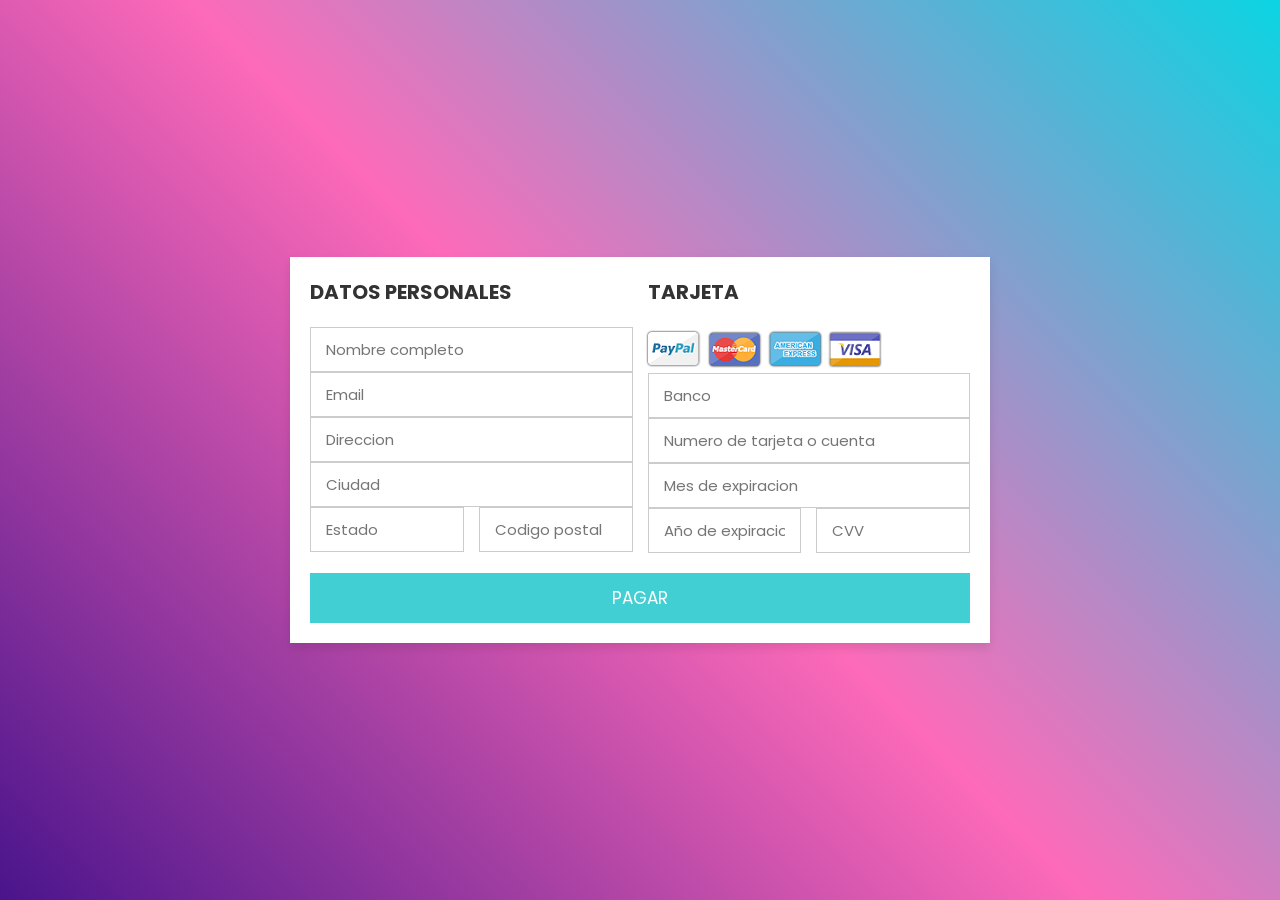
<file: Inicio/papeleria/carro/pago.html>
<!DOCTYPE html>
<html lang="en">
<head>
    <meta charset="UTF-8">
    <meta http-equiv="X-UA-Compatible" content="IE=edge">
    <meta name="viewport" content="width=device-width, initial-scale=1.0">
    <link rel="stylesheet" href="css/style.css">
    <title>Checkout</title>
</head>
<body>

<div class="container">
    <!-- Carrito de compras -->
    <div id="carrito" style="display: none;">
        <h3>Carrito de Compras</h3>
        <ul id="items"></ul>
        <p id="total">Total: $0.00</p>
    </div>
    
    <form id="checkoutForm" action="ticket.html" method="post">
        <div class="row">
            <div class="col">
                <h3 class="title">Datos personales</h3>
                <div class="inputBox">
                    <input type="text" placeholder="Nombre completo" name="nombre" id="nombre">
                    <input type="email" placeholder="Email" name="email" id="email">
                    <input type="text" placeholder="Direccion" name="direccion" id="direccion">
                    <input type="text" placeholder="Ciudad" name="ciudad" id="ciudad">
                    <div class="flex">
                        <input type="text" placeholder="Estado" name="estado" id="estado">
                        <input type="text" placeholder="Codigo postal" name="codigo_postal" id="codigo_postal">
                    </div>
                </div>
            </div>
            <div class="col">
                <h3 class="title">Tarjeta</h3>
                <div class="inputBox">
                    <img src="images/card_img.png" alt="Tarjeta">
                    <input type="text" placeholder="Banco" name="banco" id="banco">
                    <input type="text" placeholder="Numero de tarjeta o cuenta" name="num_tarjeta" id="num_tarjeta">
                    <input type="text" placeholder="Mes de expiracion" name="mes_expiracion" id="mes_expiracion">
                    <div class="flex">
                        <input type="text" placeholder="Año de expiracion" name="anio_expiracion" id="anio_expiracion">
                        <input type="text" placeholder="CVV" name="cvv" id="cvv">
                    </div>
                </div>
            </div>
        </div>
        <input type="hidden" id="carritoInput" name="carrito">
        <input type="submit" value="PAGAR" class="submit-btn">
    </form>
</div>

<script>
    // Obtener datos del carrito de compras (supongamos que ya está definido en otra parte)
    var carrito = [
        { nombre: 'Producto 1', precio: 10.99 },
        { nombre: 'Producto 2', precio: 20.49 },
        { nombre: 'Producto 3', precio: 5.99 }
    ];

    // Llenar el formulario con los datos del carrito
    document.getElementById('nombre').value = ''; // Puedes llenar estos campos con datos reales si los tienes
    document.getElementById('email').value = ''; // Puedes llenar estos campos con datos reales si los tienes
    document.getElementById('direccion').value = ''; // Puedes llenar estos campos con datos reales si los tienes
    document.getElementById('ciudad').value = ''; // Puedes llenar estos campos con datos reales si los tienes
    document.getElementById('estado').value = ''; // Puedes llenar estos campos con datos reales si los tienes
    document.getElementById('codigo_postal').value = ''; // Puedes llenar estos campos con datos reales si los tienes
    document.getElementById('banco').value = ''; // Puedes llenar estos campos con datos reales si los tienes
    document.getElementById('num_tarjeta').value = ''; // Puedes llenar estos campos con datos reales si los tienes
    document.getElementById('mes_expiracion').value = ''; // Puedes llenar estos campos con datos reales si los tienes
    document.getElementById('anio_expiracion').value = ''; // Puedes llenar estos campos con datos reales si los tienes
    document.getElementById('cvv').value = ''; // Puedes llenar estos campos con datos reales si los tienes

    // Calcular el total del carrito
    var total = carrito.reduce(function(acc, item) {
        return acc + item.precio;
    }, 0);

    // Llenar el carrito en un campo oculto del formulario antes de enviarlo
    document.getElementById('carritoInput').value = JSON.stringify(carrito);

</script>

</body>
</html>
</file>
<file: estilos/login.css>
/*Estilos de Index.html  */

body {
    font-family: 'Overpass', sans-serif;
    font-weight: normal;
    font-size: 100%;
    color: #05669b;
    margin: 0;
    background: linear-gradient(135deg, #3264d8, #0df192); /* Fondo degradado lineal */
}



#contenedor {
    display: flex;
    align-items: center;
    justify-content: center;
    
    margin: 0;
    padding: 0;
    min-width: 100vw;
    min-height: 100vh;
    width: 100%;
    height: 100%;
}

#central {
    max-width: 320px;
    width: 100%;
}

.titulo {
    font-size: 3rem; /* Tamaño de fuente ajustado */
    color: #eaf2f8; /* Color del texto */
    text-align: center;
    margin-bottom: 20px;
    text-shadow: 2px 2px 4px rgba(0, 0, 0, 0.4); /* Sombra del texto */
}


#login {
    width: 100;
    padding: 50px 30px;
    background-color: #1b2e47;
    
    -webkit-box-shadow: 0px 0px 5px 5px rgba(0,0,0,0.15);
    -moz-box-shadow: 0px 0px 5px 5px rgba(0,0,0,0.15);
    box-shadow: 0px 0px 5px 5px rgba(0,0,0,0.15);
    
    border-radius: 3px 3px 3px 3px;
    -moz-border-radius: 3px 3px 3px 3px;
    -webkit-border-radius: 3px 3px 3px 3px;
    
    box-sizing: border-box;
}

#login input {
    font-family: 'Overpass', sans-serif;
    font-size: 110%;
    color: #1b262c;
    
    display: block;
    width: 100%;
    height: 40px;
    
    margin-bottom: 10px;
    padding: 5px 5px 5px 10px;
    
    box-sizing: border-box;
    
    border: none;
    border-radius: 3px 3px 3px 3px;
    -moz-border-radius: 3px 3px 3px 3px;
    -webkit-border-radius: 3px 3px 3px 3px;
}

#login input::placeholder {
    font-family: 'Overpass', sans-serif;
    color: #341b3a;
}

#login button {
    font-family: 'Overpass', sans-serif;
    font-size: 110%;
    color:#1b262c;
    width: 100%;
    height: 40px;
    border: none;
    
    border-radius: 3px 3px 3px 3px;
    -moz-border-radius: 3px 3px 3px 3px;
    -webkit-border-radius: 3px 3px 3px 3px;
    
    background-color: #bbe1fa;
    
    margin-top: 10px;
}

#login button:hover {
    background-color: #5a7281;
    color:#bbe1fa;
}

.pie-form {
    font-size: 90%;
    text-align: center;    
    margin-top: 15px;
}

.pie-form a {
    display: block;
    text-decoration: none;
    color: #bbe1fa;
    margin-bottom: 3px;
}

.pie-form a:hover {
    color: #888f94;
}

.inferior {
    margin-top: 10px;
    font-size: 90%;
    text-align: center;
}

.inferior a {
    display: block;
    text-decoration: none;
    color: #bbe1fa;
    margin-bottom: 3px;
}

.inferior a:hover {
    color: #3282b8;
}
</file>
<file: Inicio/estilos/estilos_contactenos.css>
/*Estilos para contactenos.html */

body {
    background-image: url('background.jpg');
    background-size: cover;
    background-position: center;
    color: white;
    font-family: Arial, sans-serif;
    text-align: center;
    padding-top: 100px;
    background-attachment: fixed; /* Fija la imagen de fondo */
}
.contact-overlay {
    background-color: rgba(0, 0, 0, 0.5); /* Color de fondo con opacidad */
    padding: 20px;
    border-radius: 10px; /* Bordes redondeados */
    backdrop-filter: blur(10px); /* Efecto de desenfoque */
    display: inline-block; /* Alinear con el texto */
}
.contact-info {
    margin-top: 20px;
}
.contact-info img {
    width: 50px;
    height: 50px;
    margin: 0 10px;
    vertical-align: middle;
}
</file>
<file: Inicio/papeleria/estilo.css>
@import url('https://fonts.googleapis.com/css2?family=Open+Sans:wght@300;400;500;600&family=Titillium+Web:wght@200;300;400;600;700&display=swap');
*{
    margin: 0;
    padding:0;
    font-family: 'Open Sans';
}
header {
    background: linear-gradient(45deg, #805eaa, #be1971, #c98e35); /* Fondo con gradiente de tres colores */
    height: 100px;
    box-shadow: 0 2px 4px rgba(0, 0, 0, 0.2), /* Primera sombra */
                0 4px 6px rgba(255, 0, 0, 0.4), /* Segunda sombra */
                0 6px 8px rgba(0, 0, 255, 0.6); /* Tercera sombra */
  }
  


header h1 {
    text-align: center;
    padding: 40px;
    box-shadow: 0px 4px 8px rgba(0, 0, 0, 0.1);
}

.barra-presentacion h1 {
    font: italic bold 36px 'Arial Black', sans-serif;
    color: #ffefef;
    text-shadow: 2px 2px 4px rgba(9, 137, 223, 0.938);
    margin: 0;


}
.contenedor{
    max-width: 1200px;
    padding: 10px;
    margin: auto;
    display: flex;
    justify-content: space-between;
    /* oculto lo que queda fuera del .contenedor */
    contain: paint;
}
/* SECCION CONTENEDOR DE ITEMS */
.contenedor .contenedor-items{
    margin-top: 30px;
    display: grid;
    grid-template-columns: repeat(auto-fit, minmax(220px, 1fr));
    grid-gap:30px;
    grid-row-gap: 30px;
    /* width: 60%; */
    width: 100%;
    transition: .3s;
}
.contenedor .contenedor-items .item{
    max-width: 200px;
    margin: auto;
    border: 1px solid #666;
    border-radius: 10px;
    padding: 20px;
    transition: .3s;
}
.contenedor .contenedor-items .item .img-item{
    width: 100%;
}
.contenedor .contenedor-items .item:hover{
    box-shadow: 0 0 10px #666;
    scale: 1.05;
}
.contenedor .contenedor-items .item .titulo-item{
    display: block;
    font-weight: bold;
    text-align: center;
    text-transform: uppercase;
}
.contenedor .contenedor-items .item .precio-item{
    display: block;
    text-align: center;
    font-weight: bold;
    font-size: 22px;
}

.contenedor .contenedor-items .item .boton-item{
    display: block;
    margin: 10px auto;
    border: none;
    background-color: black;
    color: #fff;
    padding: 5px 15px;
    border-radius: 5px;
    cursor: pointer;
}
/* seccion carrito */
.carrito{
    border: 1px solid #666;
    width: 35%;
    margin-top: 30px;
    border-radius: 10px;
    overflow: hidden;
    margin-bottom: auto;
    position: sticky !important;
    top: 0;
    transition: .3s;
    /* Estilos para ocultar */
    margin-right: -100%;
    opacity: 0;
}
.carrito .header-carrito{
    background-color: #000;
    color: #fff;
    text-align: center;
    padding: 30px 0;
}
.carrito .carrito-item{
    display: flex;
    align-items: center;
    /* justify-content: space-between; */
    position: relative;
    border-bottom: 1px solid #666;
    padding: 20px;
}
.carrito .carrito-item img{
    margin-right: 20px;
}
.carrito .carrito-item .carrito-item-titulo{
    display: block;
    font-weight: bold;
    margin-bottom: 10px;
    text-transform: uppercase;
}
.carrito .carrito-item .selector-cantidad{
    display: inline-block;
    margin-right: 25px;
}
.carrito .carrito-item .carrito-item-cantidad{
    border: none;
    font-size: 18px;
    background-color: transparent;
    display: inline-block;
    width:30px;
    padding: 5px;
    text-align: center;
}
.carrito .carrito-item .selector-cantidad i{
    font-size: 18px;
    width: 32px;
    height: 32px;
    line-height: 32px;
    text-align: center;
    border-radius: 50%;
    border: 1px solid #000;
    cursor: pointer;
}
.carrito .carrito-item .carrito-item-precio{
    font-weight: bold;
    display: inline-block;
    font-size: 18px;
    margin-bottom: 5px;
}
.carrito .carrito-item .btn-eliminar{
    position: absolute;
    right: 15px;
    top: 15px;
    color: #000;
    font-size: 20px;
    width: 40px;
    height: 40px;
    line-height: 40px;
    text-align: center;
    border-radius: 50%;
    border: 1px solid #000;
    cursor: pointer;
    display: block;
    background: transparent;
    z-index: 20;
}
.carrito .carrito-item .btn-eliminar i{
    pointer-events: none;
}

.carrito-total{
    background-color: #f3f3f3;
    padding: 30px;
}
.carrito-total .fila{
    display: flex;
    justify-content: space-between;
    align-items: center;
    font-size: 22px;
    font-weight: bold;
    margin-bottom: 10px;
}
.carrito-total .btn-pagar{
    display: block;
    width: 100%;
    border: none;
    background: #000;
    color: #fff;
    border-radius: 5px;
    font-size: 18px;
    padding: 2%;
    display: flex;
    justify-content: space-between;
    align-items: center;
    cursor: pointer;
    transition: .3s;
}
.carrito-total .btn-pagar:hover{
    scale: 1.05;
}

/* SECCION RESPONSIVE */
@media screen and (max-width: 850px) {
    .contenedor {
      display: block;
    }
    .contenedor-items{
        width: 100% !important;
    }
    .carrito{
        width: 100%;
    }
  }

/* Estilos para el botón de pago */
.btn-pagar {
    display: inline-block;
    padding: 10px 20px;
    background-color: #007bff; /* Color de fondo del botón */
    color: #ffffff; /* Color del texto del botón */
    text-decoration: none; /* Quita la subrayado del enlace */
    border: 2px solid #007bff; /* Borde sólido */
    border-radius: 5px; /* Bordes redondeados */
    font-weight: bold; /* Texto en negrita */
    transition: background-color 0.3s, color 0.3s, border-color 0.3s; /* Transición suave */
}

/* Estilos para el icono dentro del botón */
.btn-pagar i {
    margin-left: 5px; /* Añade un espacio entre el texto y el icono */
}

/* Cambia el color de fondo del botón al pasar el ratón sobre él */
.btn-pagar:hover {
    background-color: #0056b3; /* Nuevo color de fondo al pasar el ratón */
    border-color: #0056b3; /* Nuevo color de borde al pasar el ratón */
}
</file>
<file: Inicio/papeleria/carro/css/style.css>
@import url('https://fonts.googleapis.com/css2?family=Poppins:wght@100;300;400;500;600&display=swap');

*{
  font-family: 'Poppins', sans-serif;
  margin:0; padding:0;
  box-sizing: border-box;
  outline: none; border:none;
  text-transform: capitalize;
  transition: all .2s linear;
}

.container {
  display: flex;
  justify-content: center;
  align-items: center;
  padding: 25px;
  min-height: 100vh;
  background: linear-gradient(45deg, #4a148c, #fd6ab9, #0bd4e2);
}




.container form{
  padding:20px;
  width:700px;
  background: #fff;
  box-shadow: 0 5px 10px rgba(0,0,0,.1);
}

.container form .row{
  display: flex;
  flex-wrap: wrap;
  gap:15px;
}

.container form .row .col{
  flex:1 1 250px;
}

.container form .row .col .title{
  font-size: 20px;
  color:#333;
  padding-bottom: 5px;
  text-transform: uppercase;
}

.container form .row .col .inputBox{
  margin:15px 0;
}

.container form .row .col .inputBox span{
  margin-bottom: 10px;
  display: block;
}

.container form .row .col .inputBox input{
  width: 100%;
  border:1px solid #ccc;
  padding:10px 15px;
  font-size: 15px;
  text-transform: none;
}

.container form .row .col .inputBox input:focus{
  border:1px solid #000;
}

.container form .row .col .flex{
  display: flex;
  gap:15px;
}

.container form .row .col .flex .inputBox{
  margin-top: 5px;
}

.container form .row .col .inputBox img{
  height: 34px;
  margin-top: 5px;
  filter: drop-shadow(0 0 1px #000);
}

.container form .submit-btn{
  width: 100%;
  padding:12px;
  font-size: 17px;
  background: #41cfd4;
  color:#fff;
  margin-top: 5px;
  cursor: pointer;
}

.container form .submit-btn:hover{
  background: #080708;
}
</file>
